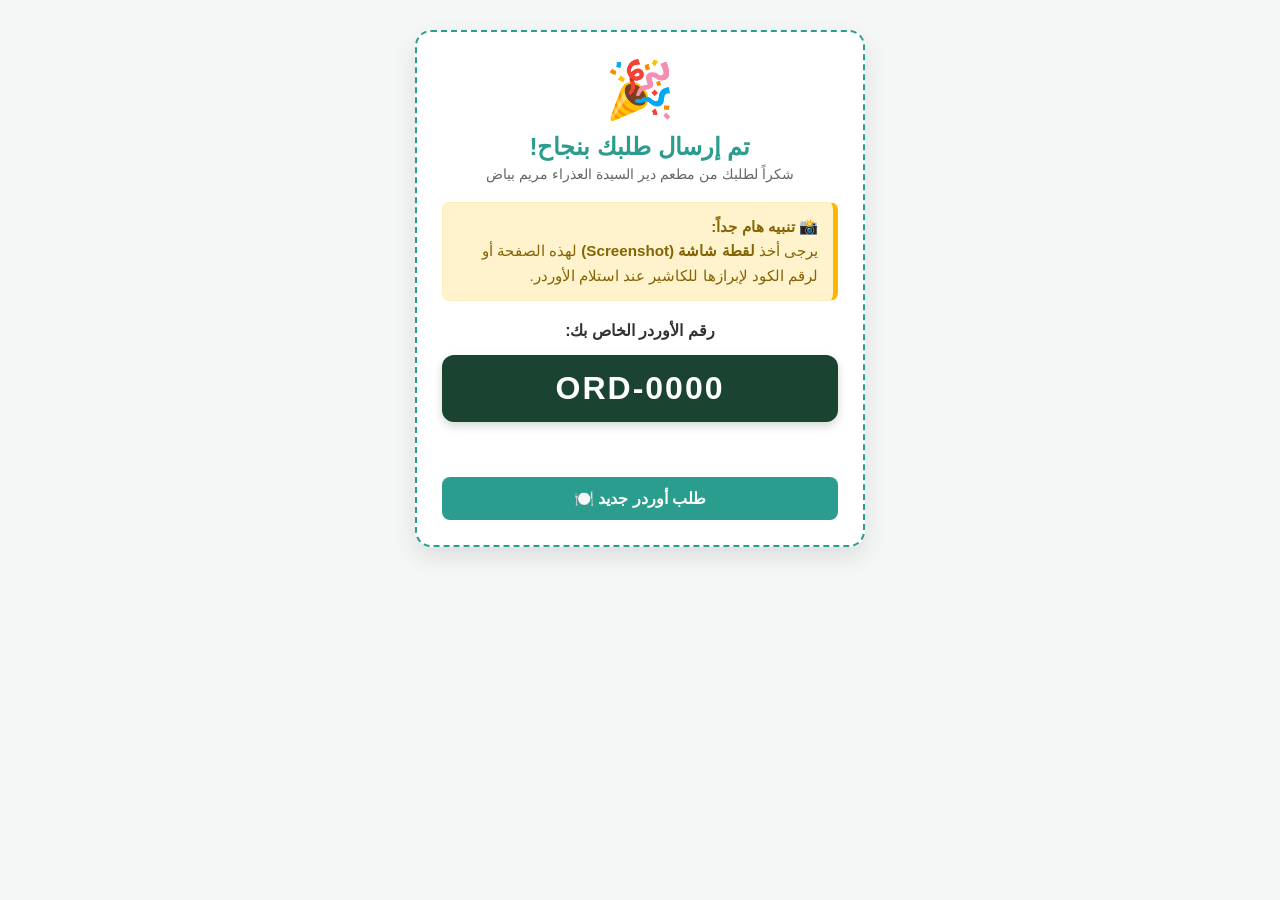
<file: success.html>
<!DOCTYPE html>
<html lang="ar" dir="rtl">
<head>
  <meta charset="UTF-8">
  <meta name="viewport" content="width=device-width, initial-scale=1.0">
  <title>تم تأكيد الطلب - مطعم دير بياض</title>
  <link rel="stylesheet" href="css/style.css">
  <style>
    body {
      background-color: #f4f7f6;
      font-family: system-ui, -apple-system, sans-serif;
    }
    .ticket-container {
      max-width: 450px;
      margin: 30px auto;
      background: #ffffff;
      border-radius: 16px;
      box-shadow: 0 10px 25px rgba(0,0,0,0.1);
      padding: 25px;
      text-align: center;
      border: 2px dashed #2a9d8f;
    }
    .success-icon {
      font-size: 3.5rem;
      margin-bottom: 10px;
    }
    .alert-warning-box {
      background-color: #fff3cd;
      color: #856404;
      border: 1px solid #ffeeba;
      border-right: 5px solid #ffb703;
      padding: 12px 15px;
      border-radius: 8px;
      font-size: 0.95rem;
      margin: 20px 0;
      text-align: right;
      line-height: 1.6;
    }
    .order-code-badge {
      background: #1b4332;
      color: #ffffff;
      font-size: 2rem;
      font-weight: bold;
      letter-spacing: 2px;
      padding: 15px;
      border-radius: 12px;
      margin: 15px 0;
      display: block;
      box-shadow: 0 4px 10px rgba(27, 67, 50, 0.2);
    }
    .order-details-table {
      width: 100%;
      margin: 20px 0;
      border-collapse: collapse;
      text-align: right;
    }
    .order-details-table td, .order-details-table th {
      padding: 8px 0;
      border-bottom: 1px solid #eee;
    }
    .btn-home {
      display: inline-block;
      width: 100%;
      background: #2a9d8f;
      color: white;
      text-decoration: none;
      padding: 12px 0;
      border-radius: 8px;
      font-weight: bold;
      margin-top: 15px;
    }
  </style>
</head>
<body>

  <main class="container">
    <div class="ticket-container">
      <div class="success-icon">🎉</div>
      <h2 style="color: #2a9d8f; margin-bottom: 5px;">تم إرسال طلبك بنجاح!</h2>
      <p style="color: #666; font-size: 0.9rem;">شكراً لطلبك من مطعم دير السيدة العذراء مريم بياض</p>

      <!-- التنبيه الخاص بلقطة الشاشة -->
      <div class="alert-warning-box">
        📸 <strong>تنبيه هام جداً:</strong><br>
        يرجى أخذ <strong>لقطة شاشة (Screenshot)</strong> لهذه الصفحة أو لرقم الكود لإبرازها للكاشير عند استلام الأوردر.
      </div>

      <!-- عرض كود الأوردر بشكل بارز -->
      <label style="font-weight: bold; color: #333;">رقم الأوردر الخاص بك:</label>
      <div id="order-id-tag" class="order-code-badge">جاري التحميل...</div>

      <!-- تفاصيل ملخص الأوردر -->
      <table class="order-details-table">
        <tbody id="receipt-items">
          <!-- سيتم تعبئتها بالجافاسكريبت -->
        </tbody>
      </table>

      <a href="index.html" class="btn-home">طلب أوردر جديد 🍽️</a>
    </div>
  </main>

  <script>
    // قراءة بيانات الأوردر الأخير من localStorage
    const lastOrderData = localStorage.getItem('lastOrder');

    if (lastOrderData) {
      const order = JSON.parse(lastOrderData);
      document.getElementById('order-id-tag').innerText = order.orderId;

      const itemsTable = document.getElementById('receipt-items');
      let itemsHTML = '';

      if (order.items && Array.isArray(order.items)) {
        order.items.forEach(item => {
          itemsHTML += `<tr>
            <td>${item.name} (x${item.quantity})</td>
            <td style="text-align: left; font-weight: bold;">${item.price * item.quantity} ج.م</td>
          </tr>`;
        });
      }

      itemsHTML += `<tr style="border-top: 2px solid #1b4332;">
        <td style="font-weight: bold; padding-top: 12px;">الإجمالي النهائي:</td>
        <td style="text-align: left; font-weight: bold; color: #d90429; font-size: 1.1rem; padding-top: 12px;">${order.totalAmount} ج.م</td>
      </tr>`;

      itemsTable.innerHTML = itemsHTML;
    } else {
      document.getElementById('order-id-tag').innerText = "ORD-0000";
    }
  </script>
</body>
</html>
</file>
<file: css/style.css>
/* إعادة ضبط الأساسيات ودعم اللغة العربية */
* {
  box-sizing: border-box;
  margin: 0;
  padding: 0;
  font-family: 'Segoe UI', Tahoma, Geneva, Verdana, sans-serif;
}

body {
  background-color: #f8f9fa;
  color: #333;
  direction: rtl;
  padding-bottom: 50px;
}

.container {
  max-width: 800px;
  margin: 20px auto;
  padding: 0 15px;
}

/* 1. هيدر الترحيب */
.main-header {
  background: linear-gradient(135deg, #1b4332, #2d6a4f);
  color: #ffffff;
  text-align: center;
  padding: 30px 15px;
  box-shadow: 0 4px 10px rgba(0, 0, 0, 0.1);
}

.main-header h1 {
  font-size: 1.8rem;
  margin-bottom: 8px;
}

.main-header p {
  font-size: 1rem;
  opacity: 0.9;
}

/* 2. أزرار الأقسام */
.meal-nav {
  display: flex;
  justify-content: space-between;
  gap: 10px;
  margin: 20px 0;
}

.nav-btn {
  flex: 1;
  background-color: #ffffff;
  border: 2px solid #2d6a4f;
  color: #2d6a4f;
  padding: 12px;
  border-radius: 12px;
  font-size: 1.1rem;
  font-weight: bold;
  cursor: pointer;
  transition: all 0.3s ease;
  text-align: center;
}

.nav-btn:hover, .nav-btn.active {
  background-color: #2d6a4f;
  color: #ffffff;
}

.nav-btn small {
  font-size: 0.75rem;
  font-weight: normal;
}

/* 3. كروت الأصناف */
.meal-section {
  background: #ffffff;
  padding: 20px;
  border-radius: 12px;
  box-shadow: 0 2px 8px rgba(0,0,0,0.05);
  margin-bottom: 25px;
}

.meal-section h2 {
  color: #1b4332;
  border-bottom: 2px solid #e9ecef;
  padding-bottom: 10px;
  margin-bottom: 15px;
}

.items-grid {
  display: grid;
  grid-template-columns: repeat(auto-fit, minmax(220px, 1fr));
  gap: 15px;
}

.item-card {
  border: 1px solid #e9ecef;
  border-radius: 10px;
  padding: 15px;
  background: #fafafa;
  display: flex;
  flex-direction: column;
  justify-content: space-between;
}

.item-card h3 {
  font-size: 1.1rem;
  color: #2b2b2b;
}

.item-card .price {
  color: #d90429;
  font-size: 1.2rem;
  font-weight: bold;
  margin: 10px 0;
}

.qty-box {
  display: flex;
  align-items: center;
  justify-content: space-between;
  margin-bottom: 12px;
}

.qty-box input {
  width: 60px;
  padding: 5px;
  text-align: center;
  border: 1px solid #ccc;
  border-radius: 6px;
  font-size: 1rem;
}

.add-btn {
  background-color: #40916c;
  color: white;
  border: none;
  padding: 10px;
  border-radius: 8px;
  cursor: pointer;
  font-weight: bold;
  transition: background 0.2s;
}

.add-btn:hover {
  background-color: #1b4332;
}

/* 4. قسم السلة والدفع */
.cart-box, .payment-box {
  background: #ffffff;
  padding: 20px;
  border-radius: 12px;
  box-shadow: 0 2px 8px rgba(0,0,0,0.05);
  margin-bottom: 25px;
}

.cart-box h2, .payment-box h2 {
  color: #1b4332;
  margin-bottom: 15px;
}

#cart-items-list {
  list-style: none;
  margin-bottom: 15px;
}

#cart-items-list li {
  display: flex;
  justify-content: space-between;
  padding: 8px 0;
  border-bottom: 1px dashed #eee;
}

.cart-total {
  display: flex;
  justify-content: space-between;
  font-size: 1.2rem;
  font-weight: bold;
  margin-bottom: 15px;
}

.checkout-btn, .confirm-btn {
  width: 100%;
  background-color: #2d6a4f;
  color: white;
  border: none;
  padding: 14px;
  font-size: 1.1rem;
  border-radius: 10px;
  cursor: pointer;
  font-weight: bold;
}

.checkout-btn:disabled {
  background-color: #ccc;
  cursor: not-allowed;
}

.alert-info {
  background-color: #e8f5e9;
  border-right: 4px solid #2d6a4f;
  padding: 12px;
  border-radius: 6px;
  margin-bottom: 20px;
  font-size: 0.95rem;
}

.phone-num {
  font-size: 1.3rem;
  color: #d90429;
  font-weight: bold;
  display: inline-block;
  margin: 5px 0;
}

.form-group {
  margin-bottom: 15px;
}

.form-group label {
  display: block;
  margin-bottom: 5px;
  font-weight: bold;
}

.form-group input {
  width: 100%;
  padding: 10px;
  border: 1px solid #ccc;
  border-radius: 8px;
  font-size: 1rem;
}

/* رسالة حالة الطلب */
.status-msg {
  margin-top: 15px;
  padding: 12px;
  border-radius: 8px;
  text-align: center;
  font-weight: bold;
}
</file>
